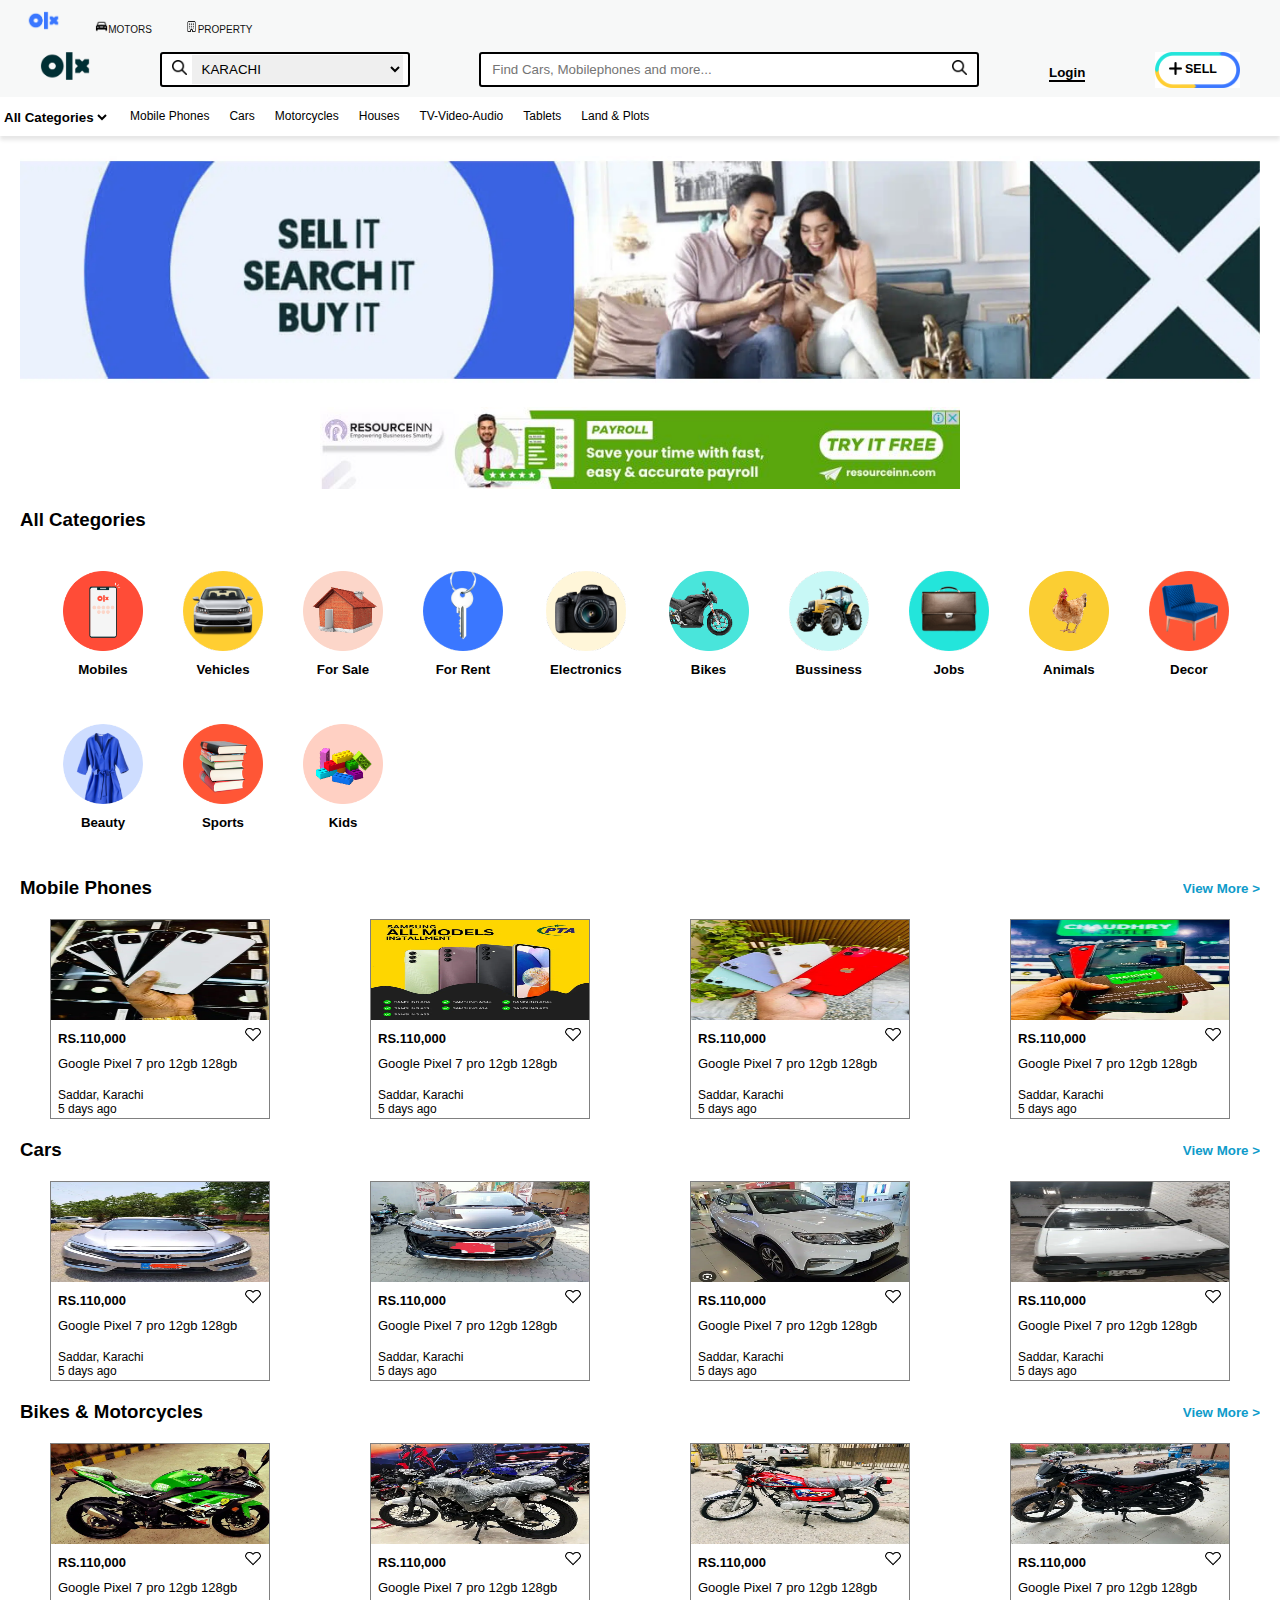
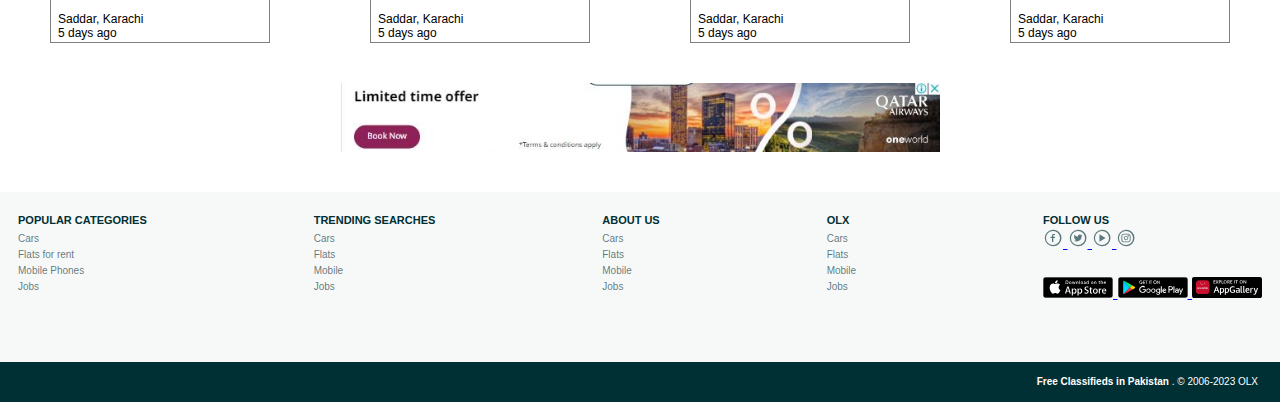
<file: index.html>
<!DOCTYPE html>
<html lang="en">
<head>
    <meta charset="UTF-8">
    <meta name="viewport" content="width=device-width, initial-scale=1.0">
    <link rel="shortcut icon" href="./assets/icons/favicon icon.JPG" type="image/x-icon">
    <title>OLX- Buy and Sell For Anywhere</title>
   <link rel="stylesheet" href="style.css">
  
</head>
<body>
       
    <div class="header">
        <div class="upper-hdr">
            <div class="upper-hdr-cl" >
                <img width="3%" src="./assets/OLX_New_Logo.png" alt="" srcset="">
            </div>
            <div class="upper-hdr-cl">
                <a href="#"> <img width="13px" src="./assets/icons/icons8-car-30.png" alt="">Motors</a>
            </div>
            <div class="upper-hdr-cl">
                 <a href="#"> <img width="13px" src="./assets/icons/icons8-building-48 (1).png" alt="">Property</a>
            </div>
        </div>
        <div class="mid-hdr">

        
          <div width="4%">
            <img width="50px" src="./assets/OLX-Symbol.png" alt="" srcset="">
           </div>
         <div class="input-container">
            <div class="search-icon">
                <img src="./assets/search.png" alt="Search Icon">
            </div>
            <select name="search" id="search-input">
                <option value="">KARACHI</option>
                <option value="">SAHIWAL</option>
                <option value="">LAHORE</option>
                <option value="">ISLAMABAD</option>

            </select>
            <!-- <input type="text" class="search-input" placeholder="PAKISTAN" > -->
            <!-- <div class="dropdown-icon">
                <img src="./assets/dropdown-1.png" alt="Dropdown Icon">
            </div> -->
         </div>
         <div class="input-container2">
            <input type="text" id="search-input" placeholder="Find Cars, Mobilephones and more...">
            <div class="search-icon" >
                <img src="./assets/search.png" alt="Search Icon">
            </div>
         </div>
         <div class="login-btn">
            <button> <b>Login</b> </button>
         </div>
         <div class="multi-btn">
            <div class="ring">
               <button><img width="85px" src="./assets/multii.png" alt=""></button> 
            </div>
            <div class="plus">
                <img width="13px" src="./assets/plus.png" alt="">
            </div>
          <div class="sellll">
            <h5 ><b>SELL</b></h5>
         </div>
         
          
         </div>
        </div>
        
    </div> 
        <div class="last-hdr">
          <ul>
             <li><select name="All Categories" id="all-ctgrs">
                <option value="">All Categories</option>
             </select></li>  

            
                <li><a href="#">Mobile Phones</a></li>
                <li><a href="#">Cars</a></li>
                <li><a href="#">Motorcycles</a></li>
                <li><a href="#">Houses</a></li>
                <li><a href="#">TV-Video-Audio</a></li>
                <li><a href="#">Tablets</a></li>
                <li><a href="#">Land & Plots</a></li>
                
            </ul>
        </div>
        <div class="img-slider">
            <img width="100%" height="1%" src="./assets/sliders.jpg"   alt="" srcset="">
         </div>

        <div class="ad">
            <img width="50%" src="./assets/addhai.JPG" alt="" srcset="">
        </div>
        <div class="ctgrs">
            <h3>All Categories</h3> 
        </div>
         <div class="cards-main">
            <div class="ctgrs-cards">
                <img width="80px" src="./assets/icons/mobiles.png" alt="" srcset="">
                <h5>Mobiles</h5>
            </div>
            <div class="ctgrs-cards">
                <img width="80px" src="./assets/icons/vehicles.png" alt="" srcset="">
                <h5>Vehicles</h5>
            </div>
            <div class="ctgrs-cards">
                <img width="80px" src="./assets/icons/property-for-sale.png" alt="" srcset="">
                <h5> For Sale</h5>
            </div>
            <div class="ctgrs-cards">
                <img width="80px" src="./assets/icons/property-for-rent.png" alt="" srcset="">
                <h5>For Rent</h5>
            </div>
             <div class="ctgrs-cards">
                <img width="80px" src="./assets/icons/electronics-home-appliances.png" alt="" srcset="">
                <h5 >Electronics </h5>
            </div>
            <div class="ctgrs-cards">
                <img width="80px" src="./assets/icons/bikes.png" alt="" srcset="">
                <h5>Bikes</h5>
            </div>
            <div class="ctgrs-cards">
                <img width="80px" src="./assets/icons/business-industrial-agriculture.png" alt="" srcset="">
                <h5>Bussiness </h5>
            </div>
            <div class="ctgrs-cards">
                <img width="80px" src="./assets/icons/jobs.png" alt="" srcset="">
                <h5>Jobs</h5>
            </div>
            <div class="ctgrs-cards">
                <img width="80px" src="./assets/icons/animals.png" alt="" srcset="">
                <h5>Animals</h5>
            </div>
            <div class="ctgrs-cards">
                <img width="80px" src="./assets/icons/furniture-home-decor.png" alt="" srcset="">
                <h5>Decor</h5>
            </div>
            <div class="ctgrs-cards">
                <img width="80px" src="./assets/icons/fashion-beauty.png" alt="" srcset="">
                <h5>Beauty</h5>
            </div>
            <div class="ctgrs-cards">
                <img width="80px" src="./assets/icons/books-sports-hobbies.png" alt="" srcset="">
                <h5> Sports</h5>
            </div>
            <div class="ctgrs-cards">
                <img width="80px" src="./assets/icons/kids.png" alt="" srcset="">
                <h5>Kids</h5>
            </div> 
            </div>
            <div class="ctgrs">
                <h3>Mobile Phones</h3> 

                <input type="button" value="View More &gt;" id="seeemorelink">
            </div>

            <div class="mobile-main">
                <div class="mobile-cards1">
                    <div class="mobile-img">
                        <img width="100%" height="100px" src="./assets/mobilephones/mobile1.jpg" alt="" srcset="">
                    </div>
                    <div class="mobile-details">
                          <h4 id="price-tag">RS.110,000</h4>
                          <img width="18px" src="./assets/mobilephones/icons8-heart-32.png" alt="" srcset="">
                          <p id="thing">Google Pixel 7 pro 12gb 128gb</p>
                           
                          <div class="locat-day"> 
                            
                           <p> Saddar, Karachi </p>
                         
                          <p> 5 days ago</p>
                        </div>
                           
                      
                    </div>
                     
                </div>
                <div class="mobile-cards2">
                    <div class="mobile-img">
                        <img width="100%" height="100px" src="./assets/mobilephones/mobile2.jpg" alt="" srcset="">
                    </div>
                    <div class="mobile-details">
                          <h4 id="price-tag">RS.110,000</h4>
                          <img width="18px" src="./assets/mobilephones/icons8-heart-32.png" alt="" srcset="">
                          <p id="thing">Google Pixel 7 pro 12gb 128gb</p>
                           
                          <div class="locat-day"> 
                            
                           <p> Saddar, Karachi </p>
                         
                          <p> 5 days ago</p>
                        </div>
                           
                      
                    </div>
                     
                </div>
                <div class="mobile-cards3">
                    <div class="mobile-img">
                        <img width="100%" height="100px" src="./assets/mobilephones/mobile3.jpg" alt="" srcset="">
                    </div>
                    <div class="mobile-details">
                          <h4 id="price-tag">RS.110,000</h4>
                          <img width="18px" src="./assets/mobilephones/icons8-heart-32.png" alt="" srcset="">
                          <p id="thing">Google Pixel 7 pro 12gb 128gb</p>
                           
                          <div class="locat-day"> 
                            
                           <p> Saddar, Karachi </p>
                         
                          <p> 5 days ago</p>
                        </div>
                           
                      
                    </div>
                     
                </div>
                <div class="mobile-cards4">
                    <div class="mobile-img">
                        <img width="100%" height="100px" src="./assets/mobilephones/mobile4.jpg" alt="" srcset="">
                    </div>
                    <div class="mobile-details">
                          <h4 id="price-tag">RS.110,000</h4>
                          <img width="18px" src="./assets/mobilephones/icons8-heart-32.png" alt="" srcset="">
                          <p id="thing">Google Pixel 7 pro 12gb 128gb</p>
                           
                          <div class="locat-day"> 
                            
                           <p> Saddar, Karachi </p>
                         
                          <p> 5 days ago</p>
                        </div>
                           
                      
                    </div>
                     
                </div>
                
            </div>
            
            <!-- CARS CARDS -->
            <!-- CARS CARDS -->
            <!-- CARS CARDS -->


            <div class="ctgrs">
                <h3>Cars</h3> 

                <input type="button" value="View More &gt;" id="seeemorelink">
            </div>

            <div class="mobile-main">
                <div class="mobile-cards1">
                    <div class="mobile-img">
                        <img width="100%" height="100px" src="./assets/carss/motor1.jpg" alt="" srcset="">
                    </div>
                    <div class="mobile-details">
                          <h4 id="price-tag">RS.110,000</h4>
                          <img width="18px" src="./assets/mobilephones/icons8-heart-32.png" alt="" srcset="">
                          <p id="thing">Google Pixel 7 pro 12gb 128gb</p>
                           
                          <div class="locat-day"> 
                            
                           <p> Saddar, Karachi </p>
                         
                          <p> 5 days ago</p>
                        </div>
                           
                      
                    </div>
                     
                </div>
                <div class="mobile-cards2">
                    <div class="mobile-img">
                        <img width="100%" height="100px" src="./assets/carss/motor2.jpg" alt="" srcset="">
                    </div>
                    <div class="mobile-details">
                          <h4 id="price-tag">RS.110,000</h4>
                          <img width="18px" src="./assets/mobilephones/icons8-heart-32.png" alt="" srcset="">
                          <p id="thing">Google Pixel 7 pro 12gb 128gb</p>
                           
                          <div class="locat-day"> 
                            
                           <p> Saddar, Karachi </p>
                         
                          <p> 5 days ago</p>
                        </div>
                           
                      
                    </div>
                     
                </div>
                <div class="mobile-cards3">
                    <div class="mobile-img">
                        <img width="100%" height="100px" src="./assets/carss/motor3.jpg" alt="" srcset="">
                    </div>
                    <div class="mobile-details">
                          <h4 id="price-tag">RS.110,000</h4>
                          <img width="18px" src="./assets/mobilephones/icons8-heart-32.png" alt="" srcset="">
                          <p id="thing">Google Pixel 7 pro 12gb 128gb</p>
                           
                          <div class="locat-day"> 
                            
                           <p> Saddar, Karachi </p>
                         
                          <p> 5 days ago</p>
                        </div>
                           
                      
                    </div>
                     
                </div>
                <div class="mobile-cards4">
                    <div class="mobile-img">
                        <img width="100%" height="100px" src="./assets/carss/motor4.jpg" alt="" srcset="">
                    </div>
                    <div class="mobile-details">
                          <h4 id="price-tag">RS.110,000</h4>
                          <img width="18px" src="./assets/mobilephones/icons8-heart-32.png" alt="" srcset="">
                          <p id="thing">Google Pixel 7 pro 12gb 128gb</p>
                           
                          <div class="locat-day"> 
                            
                           <p> Saddar, Karachi </p>
                         
                          <p> 5 days ago</p>
                        </div>
                           
                      
                    </div>
                     
                </div>
                
            </div>
                 
             <!-- BIKECARDS -->
             <!-- BIKE CARDS -->
              <!-- BIKE CARDS -->



            <div class="ctgrs">
                <h3>Bikes & Motorcycles</h3> 

                <input type="button" value="View More &gt;" id="seeemorelink">
            </div>

            <div class="mobile-main">
                <div class="mobile-cards1">
                    <div class="mobile-img">
                        <img width="100%" height="100px" src="./assets/bikess/bike1.jpg" alt="" srcset="">
                    </div>
                    <div class="mobile-details">
                          <h4 id="price-tag">RS.110,000</h4>
                          <img width="18px" src="./assets/mobilephones/icons8-heart-32.png" alt="" srcset="">
                          <p id="thing">Google Pixel 7 pro 12gb 128gb</p>
                           
                          <div class="locat-day"> 
                            
                           <p> Saddar, Karachi </p>
                         
                          <p> 5 days ago</p>
                        </div>
                           
                      
                    </div>
                     
                </div>
                <div class="mobile-cards2">
                    <div class="mobile-img">
                        <img width="100%" height="100px" src="./assets/bikess/bike2.jpg" alt="" srcset="">
                    </div>
                    <div class="mobile-details">
                          <h4 id="price-tag">RS.110,000</h4>
                          <img width="18px" src="./assets/mobilephones/icons8-heart-32.png" alt="" srcset="">
                          <p id="thing">Google Pixel 7 pro 12gb 128gb</p>
                           
                          <div class="locat-day"> 
                            
                           <p> Saddar, Karachi </p>
                         
                          <p> 5 days ago</p>
                        </div>
                           
                      
                    </div>
                     
                </div>
                <div class="mobile-cards3">
                    <div class="mobile-img">
                        <img width="100%" height="100px" src="./assets/bikess/bike3.jpg" alt="" srcset="">
                    </div>
                    <div class="mobile-details">
                          <h4 id="price-tag">RS.110,000</h4>
                          <img width="18px" src="./assets/mobilephones/icons8-heart-32.png" alt="" srcset="">
                          <p id="thing">Google Pixel 7 pro 12gb 128gb</p>
                           
                          <div class="locat-day"> 
                            
                           <p> Saddar, Karachi </p>
                         
                          <p> 5 days ago</p>
                        </div>
                           
                      
                    </div>
                     
                </div>
                <div class="mobile-cards4">
                    <div class="mobile-img">
                        <img width="100%" height="100px" src="./assets/bikess/bike4.jpg" alt="" srcset="">
                    </div>
                    <div class="mobile-details">
                          <h4 id="price-tag">RS.110,000</h4>
                          <img width="18px" src="./assets/mobilephones/icons8-heart-32.png" alt="" srcset="">
                          <p id="thing">Google Pixel 7 pro 12gb 128gb</p>
                           
                          <div class="locat-day"> 
                            
                           <p> Saddar, Karachi </p>
                         
                          <p> 5 days ago</p>
                        </div>
                           
                      
                    </div>
                     
                </div>
                
            </div>
         
          <div class="ad-bfr-footer">
            <img width="50%" src="./assets/ad2.JPG" alt="" srcset="">
          </div>

            <footer>
                <div class="upper-footer">
                    <div class="padd-upper-footer">
                        <div class="main-upper-footer">
                            <section>
                                <span>POPULAR CATEGORIES</span>
                                <ul>
                                    <li>Cars</li>
                                    <li>Flats for rent</li>
                                    <li>Mobile Phones</li>
                                    <li>Jobs</li>
                                </ul>
                            </section>
                            <section>
                                <span>TRENDING SEARCHES</span>
                                <ul>
                                    <li>Cars</li>
                                    <li>Flats </li>
                                    <li>Mobile </li>
                                    <li>Jobs</li>
                                </ul>
                            </section>
                            <section>
                                <span>ABOUT US</span>
                                <ul>
                                    <li>Cars</li>
                                    <li>Flats </li>
                                    <li>Mobile </li>
                                    <li>Jobs</li>
                                </ul>
                            </section>
                            <section>
                                <span>OLX</span>
                                <ul>
                                    <li>Cars</li>
                                    <li>Flats </li>
                                    <li>Mobile </li>
                                    <li>Jobs</li>
                                </ul>
                            </section>
                            <section>
                                <span>FOLLOW US</span>
                                <div id="f-i-icons">
                                    <a href="#">
                                        <img width="20px" src="./assets/footer/iconFacebook.svg" alt="" srcset="">
                                    </a>
                                    <a href="#">
                                        <img  width="20px" src="./assets/footer/iconTwitter.svg" alt="" srcset="">
                                    </a>
                                    <a href="#">
                                        <img width="20px" src="./assets/footer/iconYoutube.svg" alt="" srcset="">
                                    </a>
                                    <a href="#">
                                        <img width="20px" src="./assets/footer/iconInstagram.svg" alt="" srcset="">
                                    </a>
                                </div>

                                <div class="play-store-iconss">
                                    <a href="#">
                                        <img width="70px" src="./assets/footer/iconAppStore.svg" alt="" srcset="">
                                    </a>
                                    <a href="#">
                                        <img width="70px" src="./assets/footer/iconGooglePlayE.svg" alt="" srcset="">
                                    </a>
                                    <a href="#">
                                        <img width="70px" src="./assets/footer/iconAppGallery.svg" alt="" srcset="">
                                    </a>
                                </div>
                            </section>
                        </div>
                    </div>
                </div>
                <div class="lower-footer">
                    <div class="cntnt">
                         <span>Free Classifieds in Pakistan</span> . © 2006-2023 OLX 
                    </div>
                </div>
            </footer>
</body>
</html>
</file>
<file: style.css>
*{
    margin: 0;
    padding: 0;
    box-sizing: border-box;
    font-family: sans-serif;
}
.header{
    background-color: #f7f8f8;
    padding: 5px;
    z-index: 10;
    position:sticky;
    top: 0;
    
    
}
.upper-hdr{
    padding: 3px;
    padding-left: 20px;
}
.upper-hdr-cl{
    display: inline;
    margin-right: 30px;
    text-transform: uppercase;
    font-size: 10px;
   
}
.upper-hdr-cl a{
     text-decoration: none;
    color: rgb(19, 18, 18);
}
.upper-hdr-cl a:hover{
    color:  rgb(14, 155, 202);
}

.mid-hdr{
    /* background-color: lightcyan; */
    display: flex;
    justify-content: space-around;
    margin-top: 12px;
    
}

.input-container {
    display: flex;
    align-items: center;
    border: 2px solid black;
    border-radius: 3px;
    padding: 5px;
    width: 250px;
    background-color: white;
    height: 35px;
}

.search-icon,
.dropdown-icon {
    margin: 5px;
}
#search-input {
    flex: 1;
    border: none;
    padding: 6px;
    outline: none;
}

/* Style the icons as needed */
.search-icon img {
    width: 15px;
    height: 15px;
}



.input-container2 {
    display: flex;
    align-items: center;
    border: 2px solid black;
    border-radius: 3px;
    padding: 5px;
    width: 500px;
    background-color: white;
    height: 35px;
}
.input-container2:hover{
    border: 1px solid rgb(14, 155, 202);
    position: relative;
}

.login-btn{
    margin-top: 11px;
}
.login-btn button{
    border: none;
    background: none;
    outline: black;
    cursor: pointer;
    border-bottom: 2px solid black;

}
.ring button{
    border: none;
    cursor: pointer;
    background: none;
}
.multi-btn{
    position: relative;
    top: 0;
}
.plus{
    position: absolute;
    top: 9px;
    left: 14px;
    margin-right: 2px;
}

.sellll{
    position: absolute;
    top: 10px;
    left: 30px;
    font-size: 15px;
}

#all-ctgrs{
    font-weight: bold;
    background: none;
    border: none;
}

.last-hdr{
    background-color: white;
    padding-top: 10px;
    padding-bottom: 10px;
   z-index: 5;
   box-shadow: 0px 4px 4px rgba(0, 0, 0, 0.1);
}
.last-hdr > ul {
    
    display: flex;
    
}

ul li{
    display: flex;
    margin-right: 20px;
    margin-top: 2px;
    font-size: 12px;
    
}
ul li a{
    list-style-type: none;
    text-decoration: none;
    color: black;

}
ul li a:hover{
    color:rgb(14, 155, 202) ;
}

.img-slider {
   margin: 20px;
   display: inline-block;
  text-align: center;
}
.ad{
    display: flex;
    justify-content: center ;
    
}

.ctgrs {
    margin: 20px;
   
   display: flex;
   justify-content: space-between;
    
}

.ctgrs-cards{
    margin: 20px;
  /* background-color: blueviolet; */
       display: inline-block;
       text-align: center;
       cursor: pointer;
 
   
}

.ctgrs-cards h5{
    margin: 7px;
    /* width: 7px; */
}

.cards-main{
    margin-left: 43px;
    display: flex;
    flex-wrap: wrap;
    
}

#seeemorelink{
    color:  rgb(14, 155, 202);
    border: none;
    background: none;
    cursor: pointer;
    font-weight: bold;
}

.mobile-main{
     display: flex;
     justify-content: space-around;
}
.mobile-cards1{
    width: 220px;
    height: 200px;
    /* background-color: blueviolet; */
    cursor: pointer;
    border: 1px solid gray;
    position: relative;
    top: 0;

}


.mobile-details{
    margin: 7px;
}
.mobile-details > img{
    position: absolute;
    left: 193px;
    top: 105px;
}
#price-tag{
    font-size: 13px;
    margin-bottom: 8px;
}
#thing{
    font-size: 13px;
    margin-top: 10px;
}

.locat-day{
    font-size: 12px;
    margin-top: 17px;
}

.mobile-cards2{
    width: 220px;
    height: 200px;
    /* background-color: blueviolet; */
    cursor: pointer;
    border: 1px solid gray;
    position: relative;
    top: 0;

}

.mobile-cards3{
    width: 220px;
    height: 200px;
    /* background-color: blueviolet; */
    cursor: pointer;
    border: 1px solid gray;
    position: relative;
    top: 0;

}

.mobile-cards4{
    width: 220px;
    height: 200px;
    /* background-color: blueviolet; */
    cursor: pointer;
    border: 1px solid gray;
    position: relative;
    top: 0;

}

.upper-footer{
    background-color: #f7f8f8;
    height: 170px;
}

section  span{
    font-weight: 700;
    font-size: 11px;
    color: #002F34;
}
section ul li{
    color: #002F34A3;
    font-size: 10px;
    padding-top: 3px;
}
.padd-upper-footer{
    padding: 18px;
}
.main-upper-footer{
    display: flex;
    justify-content: space-between;
}
section > .play-store-iconss{
    padding-top: 25px;
}
.lower-footer{
    background-color: #002f34;
}

.cntnt span{
    font-weight: bold;
}
.cntnt{
    color: white;
    height: 40px;
   text-align: right;
   padding-top: 14px;
   padding-bottom: 10px;
   padding-right: 22px;
   font-size: 10px;
   
}

.ad-bfr-footer{
    margin: 40px;
    display: flex;
    justify-content: center;
}
.ad-bfr-footer img{
    
}
</file>
